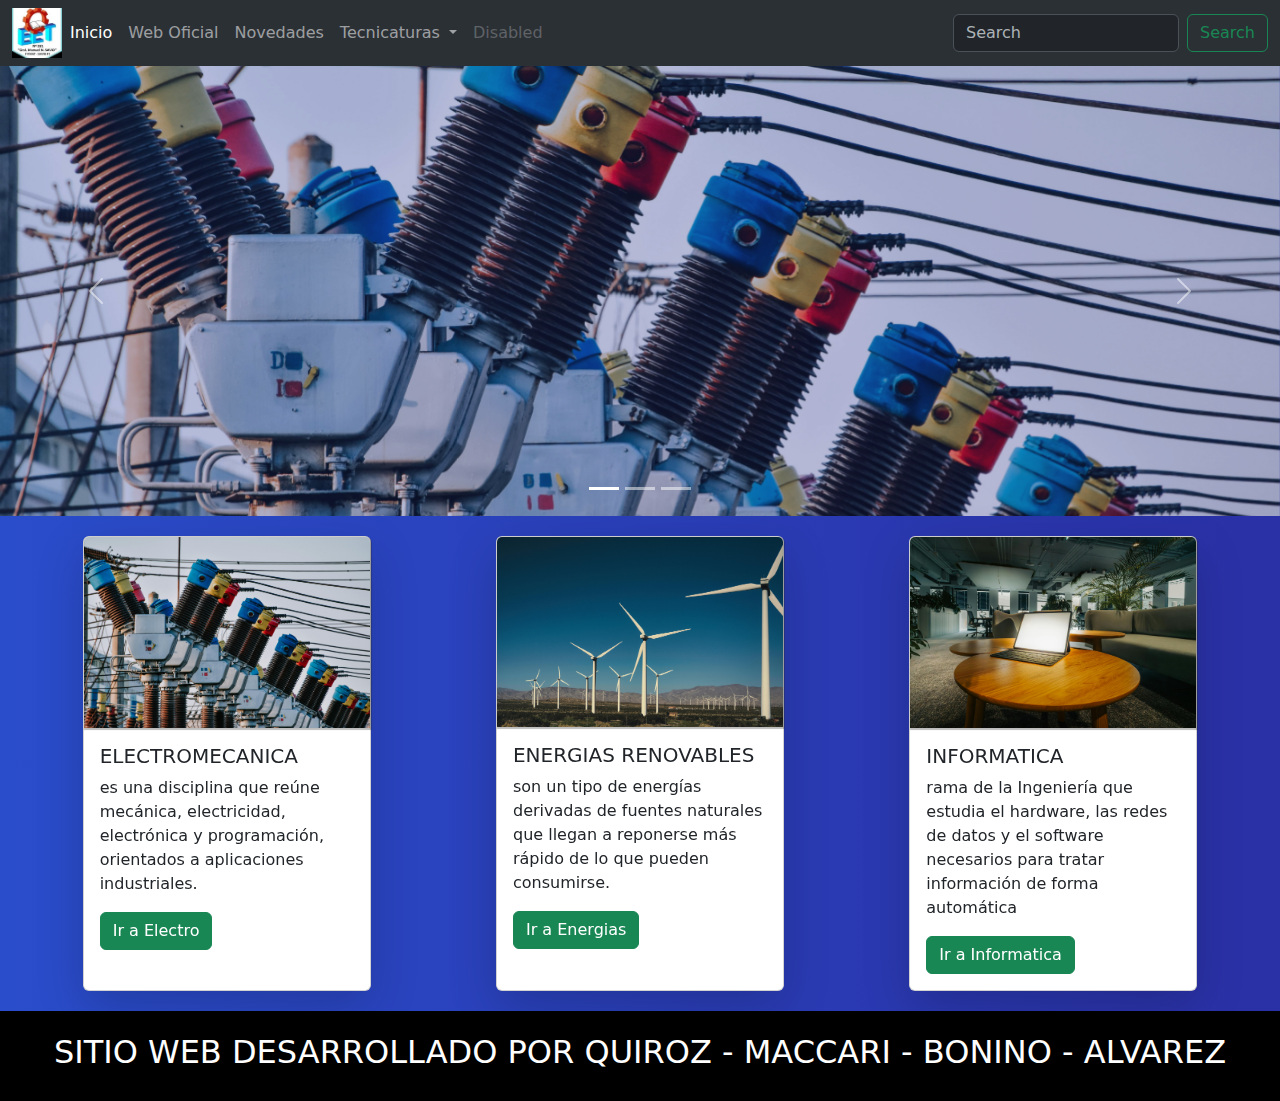
<file: index.html>
<!DOCTYPE html>
<html lang="en">

<head>
  <meta charset="UTF-8">
  <meta name="viewport" content="width=device-width, initial-scale=1.0">
  <link href="https://cdn.jsdelivr.net/npm/bootstrap@5.3.3/dist/css/bootstrap.min.css" rel="stylesheet"
    integrity="sha384-QWTKZyjpPEjISv5WaRU9OFeRpok6YctnYmDr5pNlyT2bRjXh0JMhjY6hW+ALEwIH" crossorigin="anonymous">
  <script src="https://cdn.jsdelivr.net/npm/bootstrap@5.3.3/dist/js/bootstrap.bundle.min.js"
    integrity="sha384-YvpcrYf0tY3lHB60NNkmXc5s9fDVZLESaAA55NDzOxhy9GkcIdslK1eN7N6jIeHz"
    crossorigin="anonymous"></script>
  <link rel="stylesheet" href="style.css">
  <title>INICIO</title>
</head>

<body>
  <nav class="navbar navbar-expand-lg bg-body-tertiary" data-bs-theme="dark">
    <div class="container-fluid">
      <img class="loguito" src="./imagenes/logoesc.jfif" alt="">
      <button class="navbar-toggler" type="button" data-bs-toggle="collapse" data-bs-target="#navbarSupportedContent"
        aria-controls="navbarSupportedContent" aria-expanded="false" aria-label="Toggle navigation">
        <span class="navbar-toggler-icon"></span>
      </button>
      <div class="collapse navbar-collapse" id="navbarSupportedContent">
        <ul class="navbar-nav me-auto mb-2 mb-lg-0">
          <li class="nav-item">
            <a class="nav-link active" aria-current="page" href="./index.html">Inicio</a>
          </li>
          <li class="nav-item">
            <a class="nav-link" href="https://www.tecnica281.edu.ar/">Web Oficial</a>
          </li>
          <li class="nav-item">
            <a class="nav-link" href="#">Novedades</a>
          </li>
          <li class="nav-item dropdown">
            <a class="nav-link dropdown-toggle" href="#" role="button" data-bs-toggle="dropdown" aria-expanded="false">
              Tecnicaturas
            </a>
            <ul class="dropdown-menu">
              <li><a class="dropdown-item" href="./electro.html">ELETROMECANICA</a></li>
              <li><a class="dropdown-item" href="./energias.html">ENERGIAS RENOVABLES</a></li>
              <li><a class="dropdown-item" href="./informatica.html">INFORMATICA</a></li>
              <li>
                <hr class="dropdown-divider">
              </li>
              <li><a class="dropdown-item"
                  href="https://www.tecnica281.edu.ar/examenes-previos-finalizacion-de-estudios/">INSCRIPCIONES</a></li>
            </ul>
          </li>
          <li class="nav-item">
            <a class="nav-link disabled" aria-disabled="true">Disabled</a>
          </li>
        </ul>
        <form class="d-flex" role="search">
          <input class="form-control me-2" type="search" placeholder="Search" aria-label="Search">
          <button class="btn btn-outline-success" type="submit">Search</button>
        </form>
      </div>
    </div>
  </nav>
  <section>
    <div id="carouselExampleIndicators" class="carousel slide" data-bs-ride="carousel" data-bs-interval="6000">
      <div class="carousel-indicators">
        <button type="button" data-bs-target="#carouselExampleIndicators" data-bs-slide-to="0" class="active"
          aria-current="true" aria-label="Slide 1"></button>
        <button type="button" data-bs-target="#carouselExampleIndicators" data-bs-slide-to="1"
          aria-label="Slide 2"></button>
        <button type="button" data-bs-target="#carouselExampleIndicators" data-bs-slide-to="2"
          aria-label="Slide 3"></button>
      </div>
      <div class="carousel-inner">
        <div class="carousel-item active">
          <img src="./imagenes/carru1.jpg" class="d-block w-100 img-fluid" alt="...">
        </div>
        <div class="carousel-item">
          <img src="./imagenes/carru2.jpg" class="d-block w-100 img-fluid" alt="...">
        </div>
        <div class="carousel-item">
          <img src="./imagenes/carru3.jpg" class="d-block w-100 img-fluid" alt="...">
        </div>
      </div>
      <button class="carousel-control-prev" type="button" data-bs-target="#carouselExampleIndicators"
        data-bs-slide="prev">
        <span class="carousel-control-prev-icon" aria-hidden="true"></span>
        <span class="visually-hidden">Previous</span>
      </button>
      <button class="carousel-control-next" type="button" data-bs-target="#carouselExampleIndicators"
        data-bs-slide="next">
        <span class="carousel-control-next-icon" aria-hidden="true"></span>
        <span class="visually-hidden">Next</span>
      </button>
    </div>
  </section>
  <section class="cardd">
    <div class="card shadow-lg" style="width: 18rem;">
      <img src="./imagenes/carru1.jpg" class="card-img-top" alt="...">
      <div class="card-body">
        <h5 class="card-title">ELECTROMECANICA</h5>
        <p class="card-text"> es una disciplina que reúne mecánica, electricidad, electrónica y programación, orientados
          a aplicaciones industriales.</p>
        <a href="./electro.html" class="btn btn-success">Ir a Electro</a>
      </div>
    </div>
    <div class="card shadow-lg" style="width: 18rem;">
      <img src="./imagenes/carru2.jpg" class="card-img-top" alt="...">
      <div class="card-body">
        <h5 class="card-title">ENERGIAS RENOVABLES</h5>
        <p class="card-text">son un tipo de energías derivadas de fuentes naturales que llegan a reponerse más rápido de
          lo que pueden consumirse.</p>
        <a href="./energias.html" class="btn btn-success">Ir a Energias</a>
      </div>
    </div>
    <div class="card shadow-lg" style="width: 18rem;">
      <img src="./imagenes/carru3.jpg" class="card-img-top" alt="...">
      <div class="card-body">
        <h5 class="card-title">INFORMATICA</h5>
        <p class="card-text"> rama de la Ingeniería que estudia el hardware, las redes de datos y el software necesarios
          para tratar información de forma automática</p>
        <a href="./informatica.html" class="btn btn-success">Ir a Informatica</a>
      </div>
    </div>
  </section>
  <footer>
    <h2>
      SITIO WEB DESARROLLADO POR QUIROZ - MACCARI - BONINO - ALVAREZ
    </h2>
  </footer>


</body>

</html>
</file>
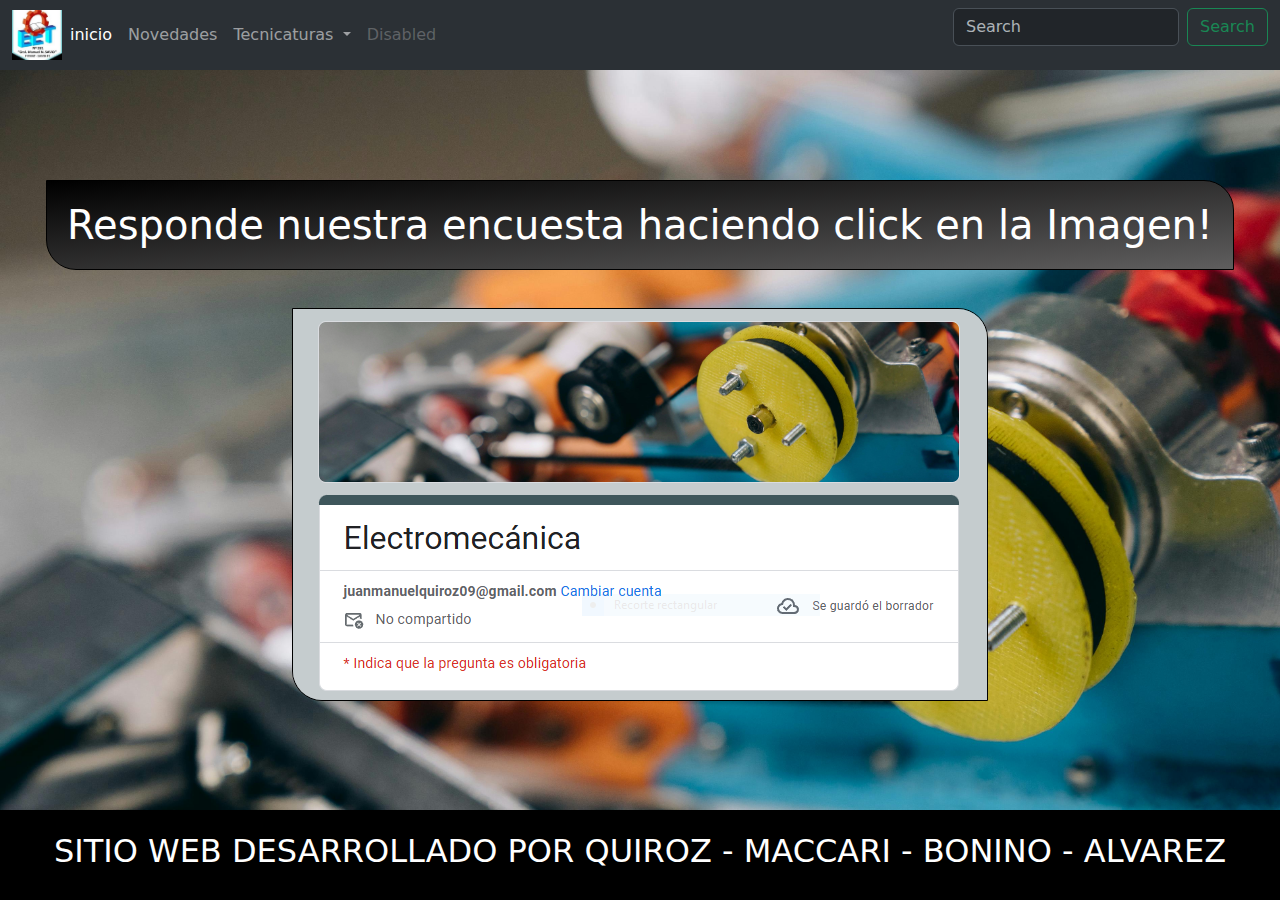
<file: electro.html>
<html lang="en">

<head>
  <meta charset="UTF-8">
  <meta name="viewport" content="width=device-width, initial-scale=1.0">
  <link href="https://cdn.jsdelivr.net/npm/bootstrap@5.3.3/dist/css/bootstrap.min.css" rel="stylesheet"
    integrity="sha384-QWTKZyjpPEjISv5WaRU9OFeRpok6YctnYmDr5pNlyT2bRjXh0JMhjY6hW+ALEwIH" crossorigin="anonymous">
  <script src="https://cdn.jsdelivr.net/npm/bootstrap@5.3.3/dist/js/bootstrap.bundle.min.js"
    integrity="sha384-YvpcrYf0tY3lHB60NNkmXc5s9fDVZLESaAA55NDzOxhy9GkcIdslK1eN7N6jIeHz"
    crossorigin="anonymous"></script>
  <link rel="stylesheet" href="style.css">
  <title>ELECTRO</title>
</head>

<body class="elect">
  <div class="contenedor">
    <nav class="navbar navbar-expand-lg bg-body-tertiary" data-bs-theme="dark">
      <div class="container-fluid">
        <img class="loguito" src="./imagenes/logoesc.jfif" alt="">
        <button class="navbar-toggler" type="button" data-bs-toggle="collapse" data-bs-target="#navbarSupportedContent"
          aria-controls="navbarSupportedContent" aria-expanded="false" aria-label="Toggle navigation">
          <span class="navbar-toggler-icon"></span>
        </button>
        <div class="collapse navbar-collapse" id="navbarSupportedContent">
          <ul class="navbar-nav me-auto mb-2 mb-lg-0">
            <li class="nav-item">
              <a class="nav-link active" aria-current="page" href="./index.html">inicio</a>
            </li>
            <li class="nav-item">
              <a class="nav-link" href="#">Novedades</a>
            </li>
            <li class="nav-item dropdown">
              <a class="nav-link dropdown-toggle" href="#" role="button" data-bs-toggle="dropdown"
                aria-expanded="false">
                Tecnicaturas
              </a>
              <ul class="dropdown-menu">
                <li><a class="dropdown-item" href="./electro.html">ELETROMECANICA</a></li>
                <li><a class="dropdown-item" href="./energias.html">ENERGIAS RENOVABLES</a></li>
                <li><a class="dropdown-item" href="./informatica.html">INFORMATICA</a></li>
                <li>
                  <hr class="dropdown-divider">
                </li>
                <li><a class="dropdown-item" href="https://www.tecnica281.edu.ar/examenes-previos-finalizacion-de-estudios/">INSCRIPCIONES</a></li>
              </ul>
            </li>
            <li class="nav-item">
              <a class="nav-link disabled" aria-disabled="true">Disabled</a>
            </li>
          </ul>
          <form class="d-flex" role="search">
            <input class="form-control me-2" type="search" placeholder="Search" aria-label="Search">
            <button class="btn btn-outline-success" type="submit">Search</button>
          </form>
        </div>
      </div>
    </nav>
    <section class="encuesta">
      <h1 class="titulo">Responde nuestra encuesta haciendo click en la Imagen!</h1>
      <a href="https://docs.google.com/forms/d/1bcMk--DcrVVZGAdpn29vOGlpwdl_Ijxhr3EYOwHTnNs/edit"><img
          src="./imagenes/electro.PNG" alt=""></a>
    </section>
    <footer>
      <h2>
        SITIO WEB DESARROLLADO POR QUIROZ - MACCARI - BONINO - ALVAREZ
      </h2>
    </footer>
  </div>
</body>

</html>
</file>
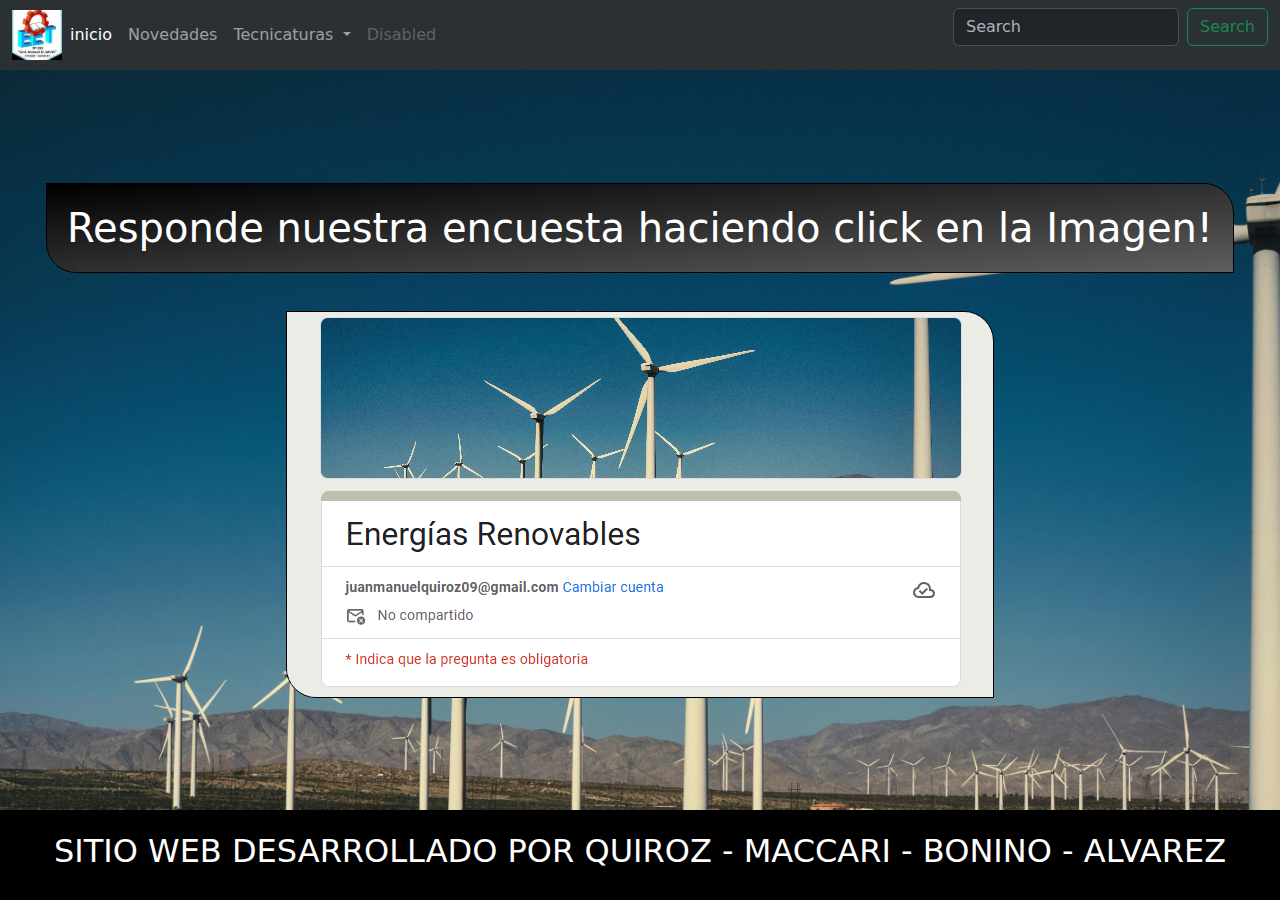
<file: energias.html>
<html lang="en">

<head>
  <meta charset="UTF-8">
  <meta name="viewport" content="width=device-width, initial-scale=1.0">
  <link href="https://cdn.jsdelivr.net/npm/bootstrap@5.3.3/dist/css/bootstrap.min.css" rel="stylesheet"
    integrity="sha384-QWTKZyjpPEjISv5WaRU9OFeRpok6YctnYmDr5pNlyT2bRjXh0JMhjY6hW+ALEwIH" crossorigin="anonymous">
  <script src="https://cdn.jsdelivr.net/npm/bootstrap@5.3.3/dist/js/bootstrap.bundle.min.js"
    integrity="sha384-YvpcrYf0tY3lHB60NNkmXc5s9fDVZLESaAA55NDzOxhy9GkcIdslK1eN7N6jIeHz"
    crossorigin="anonymous"></script>
  <link rel="stylesheet" href="style.css">
  <title>ENERGIAS</title>
</head>

<body class="energiasbo">
  <div class="contenedor">
  <nav class="navbar navbar-expand-lg bg-body-tertiary" data-bs-theme="dark">
    <div class="container-fluid">
      <img class="loguito" src="./imagenes/logoesc.jfif" alt="">
      <button class="navbar-toggler" type="button" data-bs-toggle="collapse" data-bs-target="#navbarSupportedContent"
        aria-controls="navbarSupportedContent" aria-expanded="false" aria-label="Toggle navigation">
        <span class="navbar-toggler-icon"></span>
      </button>
      <div class="collapse navbar-collapse" id="navbarSupportedContent">
        <ul class="navbar-nav me-auto mb-2 mb-lg-0">
          <li class="nav-item">
            <a class="nav-link active" aria-current="page" href="./index.html">inicio</a>
          </li>
          <li class="nav-item">
            <a class="nav-link" href="#">Novedades</a>
          </li>
          <li class="nav-item dropdown">
            <a class="nav-link dropdown-toggle" href="#" role="button" data-bs-toggle="dropdown" aria-expanded="false">
              Tecnicaturas
            </a>
            <ul class="dropdown-menu">
              <li><a class="dropdown-item" href="./electro.html">ELETROMECANICA</a></li>
              <li><a class="dropdown-item" href="./energias.html">ENERGIAS RENOVABLES</a></li>
              <li><a class="dropdown-item" href="./informatica.html">INFORMATICA</a></li>
              <li>
                <hr class="dropdown-divider">
              </li>
              <li><a class="dropdown-item" href="https://www.tecnica281.edu.ar/examenes-previos-finalizacion-de-estudios/">INSCRIPCIONES</a></li>
            </ul>
          </li>
          <li class="nav-item">
            <a class="nav-link disabled" aria-disabled="true">Disabled</a>
          </li>
        </ul>
        <form class="d-flex" role="search">
          <input class="form-control me-2" type="search" placeholder="Search" aria-label="Search">
          <button class="btn btn-outline-success" type="submit">Search</button>
        </form>
      </div>
    </div>
  </nav>

  <section class="encuesta">
    <h1 class="titulo">Responde nuestra encuesta haciendo click en la Imagen!</h1>
    <a href="https://docs.google.com/forms/d/1Ymr0Qq2t7G_-Y0mqJk86RvYU_7xuef6oFTe1t4LSzf8/edit"><img
        src="./imagenes/energias.PNG" alt=""></a>
  </section>


  <footer>
    <h2>
      SITIO WEB DESARROLLADO POR QUIROZ - MACCARI - BONINO - ALVAREZ
    </h2>
  </footer>

  </div>
</body>

</html>
</file>
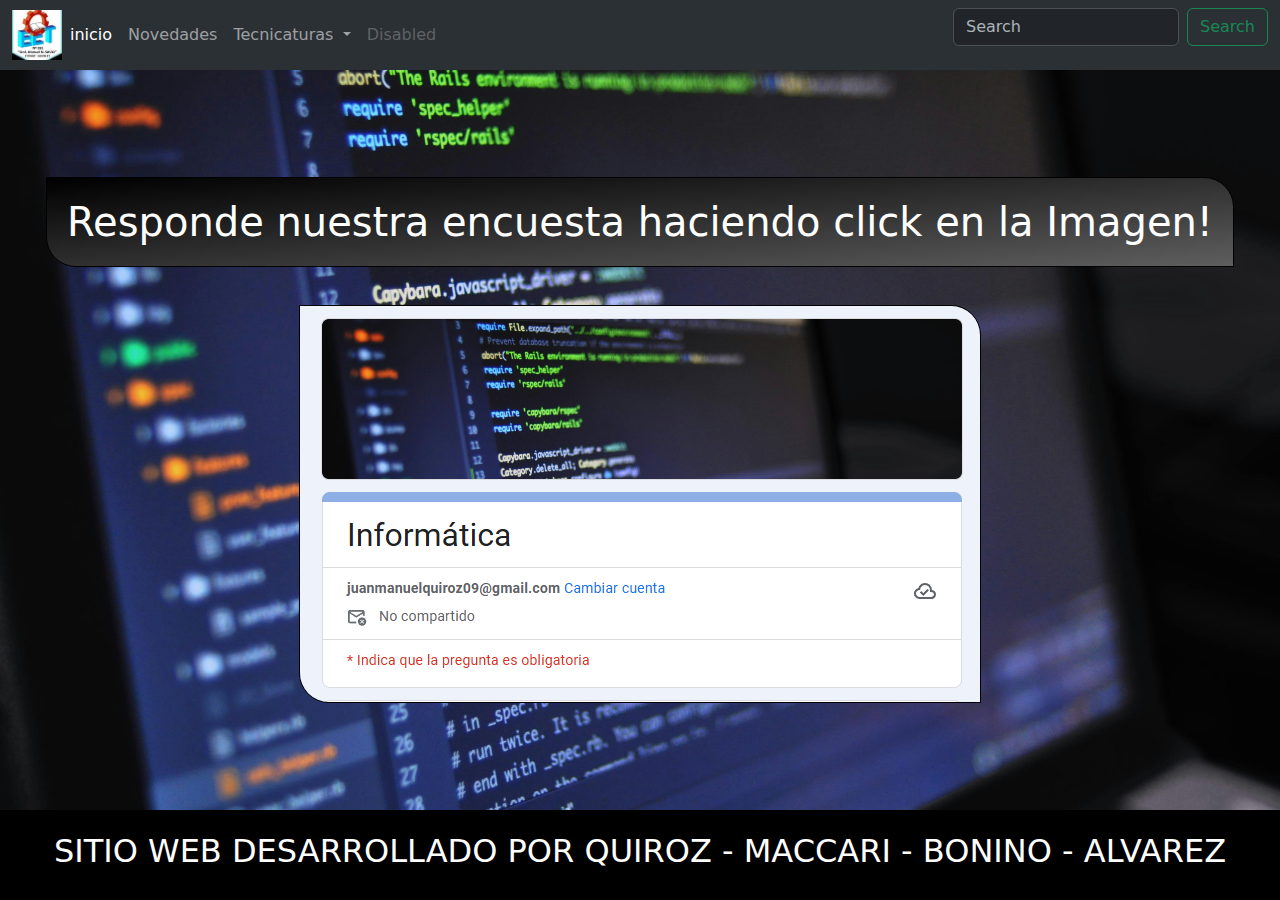
<file: informatica.html>
<html lang="en">

<head>
  <meta charset="UTF-8">
  <meta name="viewport" content="width=device-width, initial-scale=1.0">
  <link href="https://cdn.jsdelivr.net/npm/bootstrap@5.3.3/dist/css/bootstrap.min.css" rel="stylesheet"
    integrity="sha384-QWTKZyjpPEjISv5WaRU9OFeRpok6YctnYmDr5pNlyT2bRjXh0JMhjY6hW+ALEwIH" crossorigin="anonymous">
  <script src="https://cdn.jsdelivr.net/npm/bootstrap@5.3.3/dist/js/bootstrap.bundle.min.js"
    integrity="sha384-YvpcrYf0tY3lHB60NNkmXc5s9fDVZLESaAA55NDzOxhy9GkcIdslK1eN7N6jIeHz"
    crossorigin="anonymous"></script>
  <link rel="stylesheet" href="style.css">
  <title>Document</title>
</head>

<body class="infor">
  <div class="contenedor">
    <nav class="navbar navbar-expand-lg bg-body-tertiary" data-bs-theme="dark">
      <div class="container-fluid">
        <img class="loguito" src="./imagenes/logoesc.jfif" alt="">
        <button class="navbar-toggler" type="button" data-bs-toggle="collapse" data-bs-target="#navbarSupportedContent"
          aria-controls="navbarSupportedContent" aria-expanded="false" aria-label="Toggle navigation">
          <span class="navbar-toggler-icon"></span>
        </button>
        <div class="collapse navbar-collapse" id="navbarSupportedContent">
          <ul class="navbar-nav me-auto mb-2 mb-lg-0">
            <li class="nav-item">
              <a class="nav-link active" aria-current="page" href="./index.html">inicio</a>
            </li>
            <li class="nav-item">
              <a class="nav-link" href="#">Novedades</a>
            </li>
            <li class="nav-item dropdown">
              <a class="nav-link dropdown-toggle" href="#" role="button" data-bs-toggle="dropdown"
                aria-expanded="false">
                Tecnicaturas
              </a>
              <ul class="dropdown-menu">
                <li><a class="dropdown-item" href="./electro.html">ELETROMECANICA</a></li>
                <li><a class="dropdown-item" href="./energias.html">ENERGIAS RENOVABLES</a></li>
                <li><a class="dropdown-item" href="./informatica.html">INFORMATICA</a></li>
                <li>
                  <hr class="dropdown-divider">
                </li>
                <li><a class="dropdown-item" href="https://www.tecnica281.edu.ar/examenes-previos-finalizacion-de-estudios/">INSCRIPCIONES</a></li>
              </ul>
            </li>
            <li class="nav-item">
              <a class="nav-link disabled" aria-disabled="true">Disabled</a>
            </li>
          </ul>
          <form class="d-flex" role="search">
            <input class="form-control me-2" type="search" placeholder="Search" aria-label="Search">
            <button class="btn btn-outline-success" type="submit">Search</button>
          </form>
        </div>
      </div>
    </nav>
    <section class="encuesta">
      <h1 class="titulo">Responde nuestra encuesta haciendo click en la Imagen!</h1>
      <a href="https://docs.google.com/forms/d/e/1FAIpQLSevldcU6lyLt4iFO9Gw_tMbNd5-Oto_Yjlcfnaeyb2PARJPqQ/viewform"><img
          src="./imagenes/infor.PNG" alt=""></a>
    </section>
    <footer>
      <h2>
        SITIO WEB DESARROLLADO POR QUIROZ - MACCARI - BONINO - ALVAREZ
      </h2>
    </footer>
  </div>

</body>

</html>
</file>
<file: style.css>
body {
    background: linear-gradient(to right, rgb(42, 77, 203), rgb(42, 48, 165));
    margin: 0;
    padding: 0;
    box-sizing: border-box;
    height: 100%;
}

.carousel-inner {
    width: 100%;
    height: 450px;
    opacity: 0.8;
}

.cardd {
    display: flex;
    justify-content: space-around;
    margin: 20px;
}

.cardd img {
    box-shadow: 1px 1px 1px 1px rgba(32, 32, 32, 0.3);
}

.card {
    transition: transform 0.3s ease, box-shadow 0.3s ease;
}

.card:hover {
    transform: translateY(-10px);
    box-shadow: 0 10px 20px rgba(0, 0, 0, 0.25);
}

footer {

    background: linear-gradient(to top, rgb(0, 0, 0), 20%, rgb(0, 0, 0));
    height: 90px;
    /* Fija la altura */
    text-align: center;
    font-size: 0.9rem;
    padding: 10px;
    background-color: #333;
    color: white;
    overflow: hidden;
    /* Oculta cualquier contenido que se desborde */

    /* Flexbox para centrar */
    display: flex;
    justify-content: center;
    /* Centrado horizontal */
    align-items: center;
    /* Centrado vertical */
}

h2:hover {
    color: rgb(133, 13, 129);
    font-size: 40px;

}

.encuesta {

    text-align: center;
    display: flex;
    flex-direction: column;
    align-items: center;
    justify-content: center;
    flex-grow: 1;
    /* Permite que esta sección se expanda si es necesario */
}


.encuesta img {
    border-top-right-radius: 30px;
    border-bottom-left-radius: 30px;
    max-width: 100%;
    /* Asegúrate de que no sea más del 80% del ancho */
    height: auto;
    /* Mantén las proporciones */
    margin-top: 30px;
    animation: mover 3s infinite;
    /* Nombre de la animación, duración y repetición */
    border: solid black 1px;
}

.encuesta h1 {
    padding: 20px;
    font-size: 40px;
    /* Ajusta el tamaño de la fuente */
    color: white;
    background: linear-gradient(to bottom right, rgb(0, 0, 0), rgb(95, 94, 94));
    ;
    border-top-right-radius: 30px;
    border-bottom-left-radius: 30px;
    border: solid black 1px;
}

.encuesta img:hover {
    transform: scale(1.1);
    /* Aumenta ligeramente al pasar el cursor */
    transition: transform 0.3s ease-in-out;
}

.loguito {
    width: 50px;
    height: 50px;
}

.fondorv {
    width: 1600px;
    height: 700px;
}

.infor {
    background-image: url(./imagenes/informatica_fondo.jpg);
    background-size: cover;
    background-repeat: no-repeat;
}

.elect {
    background-image: url(./imagenes/electrofd.jpg);
    background-size: cover;
    background-repeat: no-repeat;
}

.energiasbo {
    background-image: url(./imagenes/energiasbo.jpg);
    background-size: cover;
}

.contenedor {
    display: flex;
    flex-direction: column;
    justify-content: space-between;
    /* Distribuye los elementos para que haya espacio */
    height: 100vh;
    /* Ocupa el 100% de la altura de la ventana */
}

.carousel-item {
    height: 500px; /* Ajusta la altura del carrusel */
  }

  .carousel-item img {
    width: 100%;         /* Ocupa todo el ancho */
    height: 100%;        /* Ocupa todo el alto */
    object-fit: cover;   /* Recorta proporcionalmente para llenar el espacio */
    object-position: center; /* Centra la imagen */
  }


  /* AJUSTES AL 19/11/2024 */
</file>
